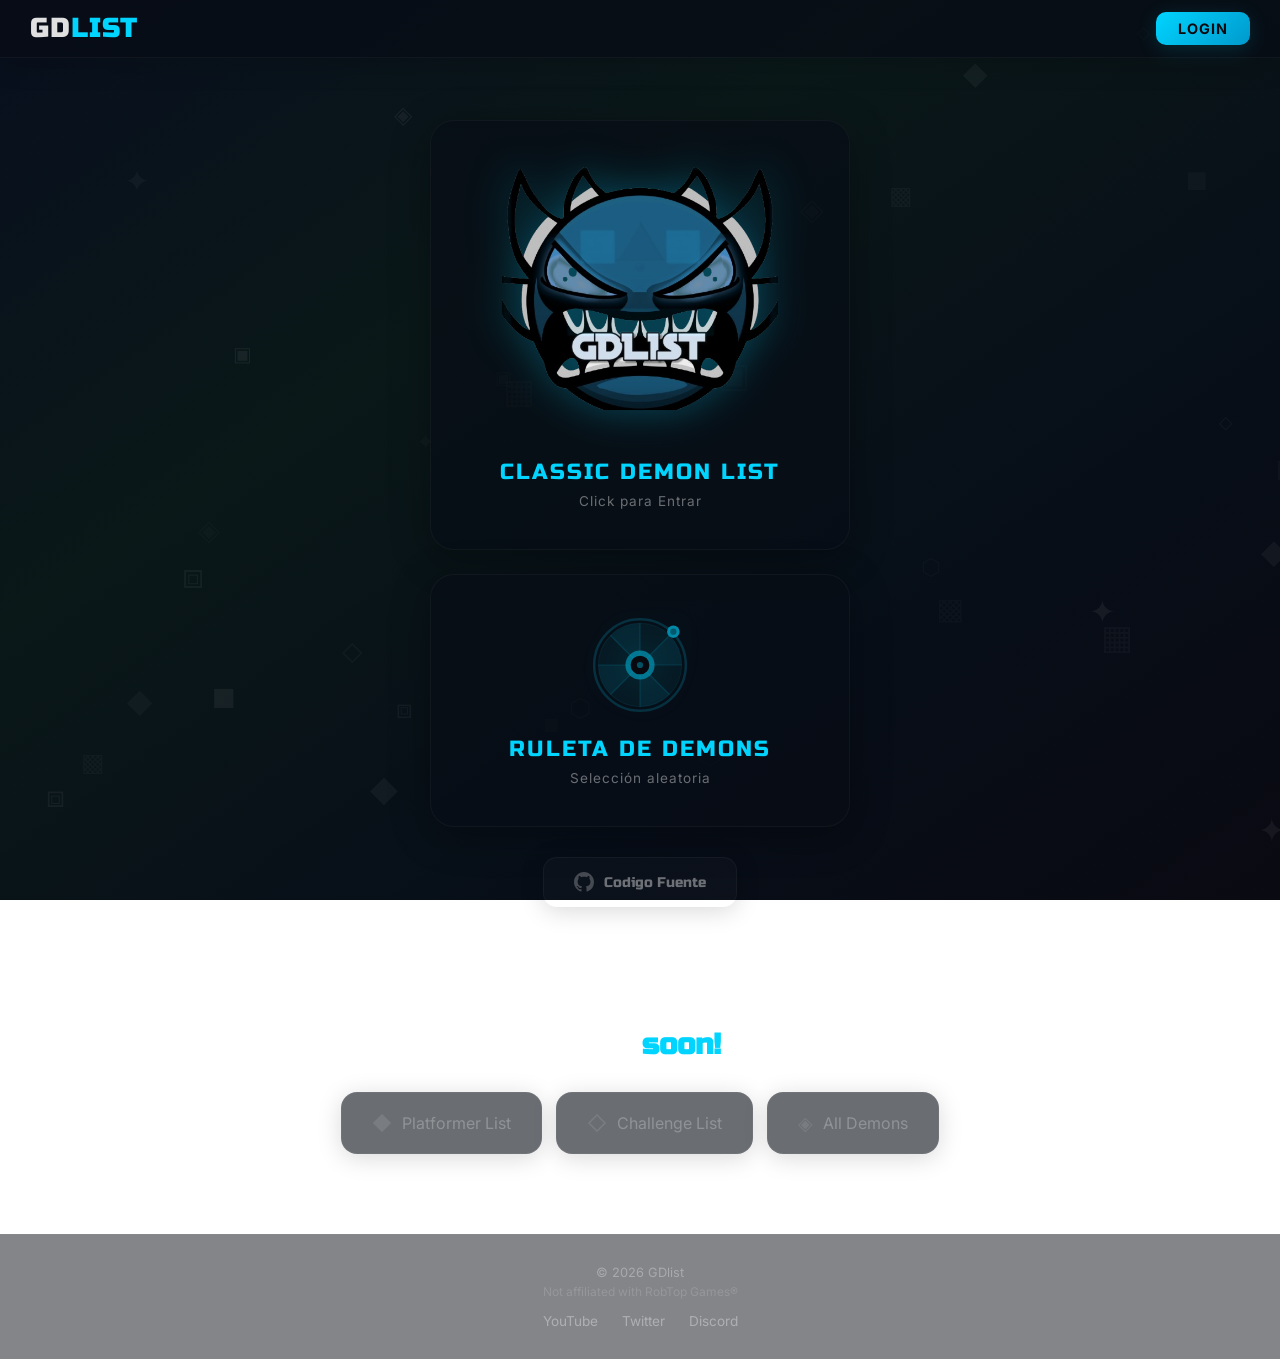
<file: index.html>
<!DOCTYPE html>
<html lang="es">
<head>
    <meta charset="UTF-8">
    <meta name="viewport" content="width=device-width, initial-scale=1.0">
    <title>GDlist</title>
    <link rel="stylesheet" href="css/landing-style.css">
    <link href="https://fonts.googleapis.com/css2?family=Russo+One&family=Inter:wght@400;500;600;700&display=swap" rel="stylesheet">
    <link rel="shortcut icon" href="assets/icon_login.png" type="image/x-icon">
</head>
<body>

    <nav class="navbar">
        <a href="index.html" class="nav-logo">GD<span>LIST</span></a>
        <a href="login.html" class="btn-login">Login</a>
    </nav>

    <main>
        <section class="hero">
            <div class="hero-row">
                <div class="hero-card" id="heroCard">
                    <div class="shimmer-overlay"></div>
                    <img src="assets/logo_GDLIST.png" alt="GDlist Logo">
                    <h2>Classic Demon List</h2>
                    <p>Click para Entrar</p>
                </div>
                <a href="ruleta.html" class="hero-card hero-card-link" id="rouletteCard">
                    <div class="shimmer-overlay"></div>
                    <svg class="rl-icon" viewBox="0 0 48 48" fill="none">
                        <circle cx="24" cy="24" r="22" stroke="currentColor" stroke-width="1.2" opacity="0.25"/>
                        <circle cx="24" cy="24" r="20" stroke="currentColor" stroke-width="0.5" opacity="0.1"/>
                        <path class="rl-seg" d="M24 4 A20 20 0 0 1 38.14 9.86 L24 24 Z" fill="currentColor" opacity="0.08" style="--i:0;--a:0.08"/>
                        <path class="rl-seg" d="M38.14 9.86 A20 20 0 0 1 44 24 L24 24 Z" fill="currentColor" opacity="0.17" style="--i:1;--a:0.17"/>
                        <path class="rl-seg" d="M44 24 A20 20 0 0 1 38.14 38.14 L24 24 Z" fill="currentColor" opacity="0.08" style="--i:2;--a:0.08"/>
                        <path class="rl-seg" d="M38.14 38.14 A20 20 0 0 1 24 44 L24 24 Z" fill="currentColor" opacity="0.17" style="--i:3;--a:0.17"/>
                        <path class="rl-seg" d="M24 44 A20 20 0 0 1 9.86 38.14 L24 24 Z" fill="currentColor" opacity="0.08" style="--i:4;--a:0.08"/>
                        <path class="rl-seg" d="M9.86 38.14 A20 20 0 0 1 4 24 L24 24 Z" fill="currentColor" opacity="0.17" style="--i:5;--a:0.17"/>
                        <path class="rl-seg" d="M4 24 A20 20 0 0 1 9.86 9.86 L24 24 Z" fill="currentColor" opacity="0.08" style="--i:6;--a:0.08"/>
                        <path class="rl-seg" d="M9.86 9.86 A20 20 0 0 1 24 4 L24 24 Z" fill="currentColor" opacity="0.17" style="--i:7;--a:0.17"/>
                        <line x1="24" y1="4" x2="24" y2="44" stroke="currentColor" stroke-width="0.6" opacity="0.2"/>
                        <line x1="4" y1="24" x2="44" y2="24" stroke="currentColor" stroke-width="0.6" opacity="0.2"/>
                        <line x1="9.86" y1="9.86" x2="38.14" y2="38.14" stroke="currentColor" stroke-width="0.6" opacity="0.2"/>
                        <line x1="38.14" y1="9.86" x2="9.86" y2="38.14" stroke="currentColor" stroke-width="0.6" opacity="0.2"/>
                        <circle cx="24" cy="24" r="7" fill="currentColor" opacity="0.7"/>
                        <circle cx="24" cy="24" r="4.5" fill="#0a0a0f"/>
                        <circle cx="24" cy="24" r="1.5" fill="currentColor" opacity="0.5"/>
                        <g class="rl-ball"><circle cx="40" cy="8" r="3" fill="currentColor" opacity="0.9"/><circle cx="40" cy="8" r="1.5" fill="#0a0a0f" opacity="0.4"/></g>
                    </svg>
                    <h2>Ruleta de Demons</h2>
                    <p>Selección aleatoria</p>
                </a>
            </div>
            <a href="https://github.com/juancho033/GDLIST" target="_blank" class="btn-github" id="githubBtn">
                <div class="shimmer-overlay"></div>
                <svg class="gh-icon" viewBox="0 0 24 24" fill="currentColor"><path d="M12 0C5.37 0 0 5.37 0 12c0 5.31 3.435 9.795 8.205 11.385.6.105.825-.255.825-.57 0-.285-.015-1.23-.015-2.235-3.015.555-3.795-.735-4.035-1.41-.135-.345-.72-1.41-1.23-1.695-.42-.225-1.02-.78-.015-.795.945-.015 1.62.87 1.845 1.23 1.08 1.815 2.805 1.305 3.495.99.105-.78.42-1.305.765-1.605-2.67-.3-5.46-1.335-5.46-5.925 0-1.305.465-2.385 1.23-3.225-.12-.3-.54-1.53.12-3.18 0 0 1.005-.315 3.3 1.23.96-.27 1.98-.405 3-.405s2.04.135 3 .405c2.295-1.56 3.3-1.23 3.3-1.23.66 1.65.24 2.88.12 3.18.765.84 1.23 1.905 1.23 3.225 0 4.605-2.805 5.625-5.475 5.925.435.375.81 1.095.81 2.22 0 1.605-.015 2.895-.015 3.3 0 .315.225.69.825.57A12.02 12.02 0 0 0 24 12c0-6.63-5.37-12-12-12z"/></svg>
                <span>Codigo Fuente</span>
            </a>
        </section>

        <section class="more-section">
            <h2>More <strong>soon!</strong></h2>
            <div class="more-grid">
                <div class="more-card">
                    <span class="icon">◆</span> Platformer List
                </div>
                <div class="more-card">
                    <span class="icon">◇</span> Challenge List
                </div>
                <div class="more-card">
                    <span class="icon">◈</span> All Demons
                </div>
            </div>
        </section>
    </main>

    <footer>
        <p>&copy; 2026 GDlist</p>
        <p style="font-size:0.75rem; color:rgba(255,255,255,0.15);">Not affiliated with RobTop Games&reg;</p>
        <div class="socials">
            <a href="https://www.youtube.com/@JUANCHODEV22" target="_blank"">YouTube</a>
            <a href="#">Twitter</a>
            <a href="#">Discord</a>
        </div>
    </footer>

    <div id="bgIcons"></div>
    <script src="js/landing.js"></script>
</body>
</html>
</file>
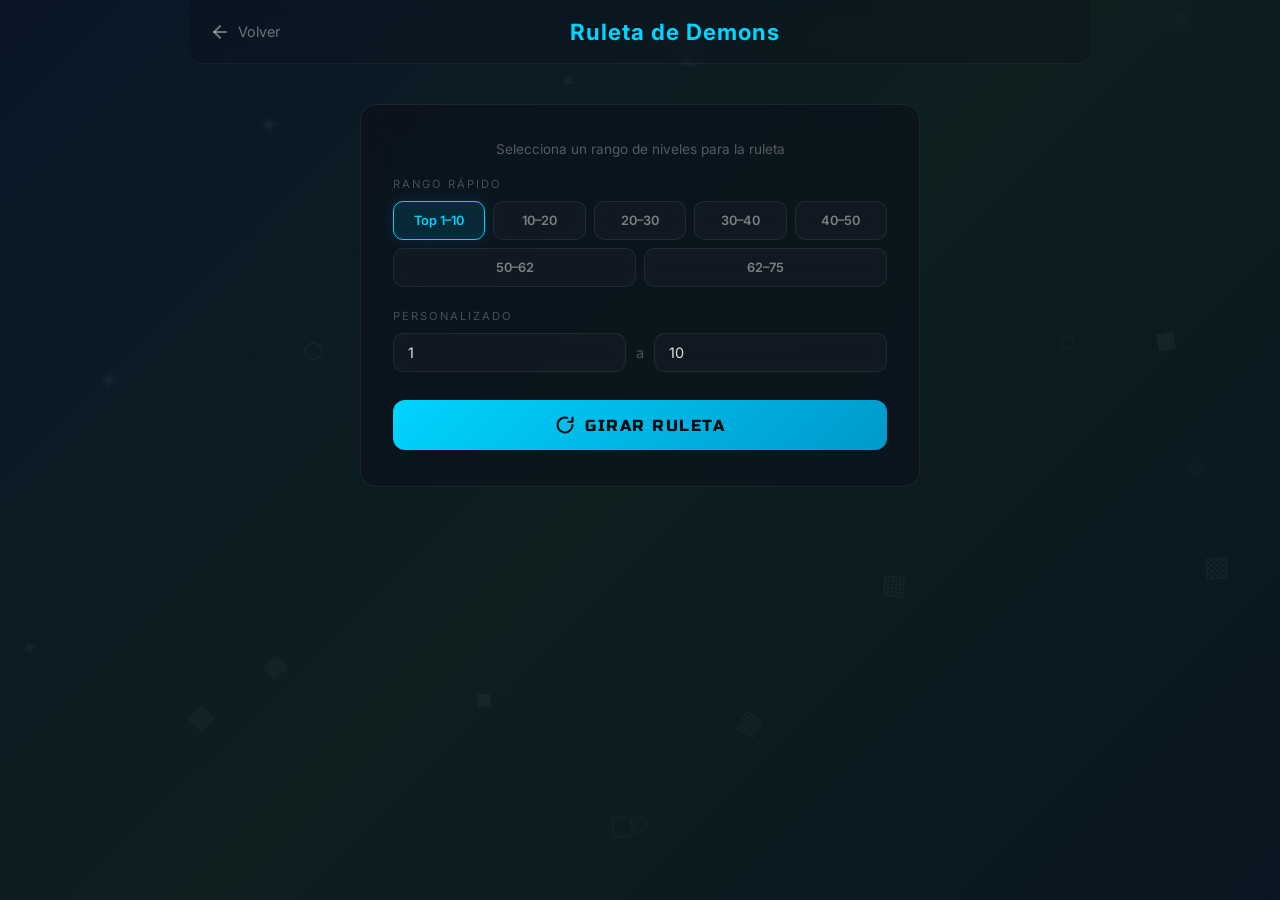
<file: ruleta.html>
<!DOCTYPE html>
<html lang="es">
<head>
    <meta charset="UTF-8">
    <meta name="viewport" content="width=device-width, initial-scale=1.0">
    <title>GDlist - Ruleta de Demons</title>
    <link rel="stylesheet" href="css/ruleta-style.css">
    <link href="https://fonts.googleapis.com/css2?family=Russo+One&family=Inter:wght@400;500;600;700&display=swap" rel="stylesheet">
    <link rel="shortcut icon" href="assets/icon_login.png" type="image/x-icon">
</head>
<body>
    <div class="page">
        <header class="rl-header">
            <a href="index.html" class="rl-back">
                <svg viewBox="0 0 24 24" fill="none" stroke="currentColor" stroke-width="2.5" stroke-linecap="round" stroke-linejoin="round"><path d="M19 12H5"/><path d="M12 19l-7-7 7-7"/></svg>
                Volver
            </a>
            <h1 class="rl-title">Ruleta de Demons</h1>
            <div></div>
        </header>

        <section class="config-panel" id="configPanel">
            <p class="config-sub">Selecciona un rango de niveles para la ruleta</p>
            <div class="config-group">
                <label>Rango rápido</label>
                <div class="quick-range" id="quickRange">
                    <button class="range-btn active" data-min="1" data-max="10">Top 1–10</button>
                    <button class="range-btn" data-min="10" data-max="20">10–20</button>
                    <button class="range-btn" data-min="20" data-max="30">20–30</button>
                    <button class="range-btn" data-min="30" data-max="40">30–40</button>
                    <button class="range-btn" data-min="40" data-max="50">40–50</button>
                    <button class="range-btn" data-min="50" data-max="62">50–62</button>
                    <button class="range-btn" data-min="62" data-max="75">62–75</button>
                </div>
            </div>
            <div class="config-group">
                <label>Personalizado</label>
                <div class="custom-range" id="customRangeWrap">
                    <input type="number" id="customMin" min="1" max="150" value="1">
                    <span>a</span>
                    <input type="number" id="customMax" min="1" max="150" value="10">
                </div>
            </div>
            <button class="btn-spin" id="btnSpin">
                <svg viewBox="0 0 24 24" fill="none" stroke="currentColor" stroke-width="2.5" stroke-linecap="round" stroke-linejoin="round"><path d="M21 12a9 9 0 1 1-6.219-8.56"/><path d="M21 3v5h-5"/></svg>
                Girar Ruleta
            </button>
        </section>

        <section class="slot-section" id="slotSection" style="display:none">
            <div class="slot-viewport" id="slotViewport">
                <div class="slot-indicator">
                    <div class="slot-indicator-arrow"></div>
                    <div class="slot-indicator-bar"></div>
                </div>
                <div class="slot-track" id="slotTrack"></div>
            </div>
            <div class="slot-info" id="slotInfo">
                <span id="rangeLabel">Top 1–10</span>
            </div>
        </section>

        <div class="result-overlay" id="resultOverlay" style="display:none">
            <div class="result-card" id="resultCard">
                <div class="result-glow"></div>
                <div class="result-badge" id="resultBadge">
                    <span class="result-position" id="resultPosition">#1</span>
                </div>
                <div class="result-video" id="resultVideo">
                    <div class="result-showcase-frame" id="showcaseFrame" style="display:none">
                        <iframe id="showcaseIframe" width="320" height="180" frameborder="0" allow="autoplay; encrypted-media" allowfullscreen></iframe>
                    </div>
                    <div class="result-no-video" id="resultNoVideo" style="display:none">
                        <svg viewBox="0 0 24 24" width="24" height="24" fill="none" stroke="currentColor" stroke-width="1.5" stroke-linecap="round" stroke-linejoin="round"><polygon points="23 7 16 12 23 17 23 7"/><rect x="1" y="5" width="15" height="14" rx="2" ry="2"/></svg>
                        <span>No hay video disponible</span>
                    </div>
                </div>
                <h2 id="resultName">—</h2>
                <p class="result-creator" id="resultCreator">by —</p>
                <div class="result-details">
                    <div class="detail-item">
                        <span class="detail-label">Requisito</span>
                        <span class="detail-value" id="resultRequirement">—</span>
                    </div>
                    <div class="detail-item">
                        <span class="detail-label">ID del Nivel</span>
                        <span class="detail-value detail-id" id="resultLevelId" onclick="copyRouletteID(this)">—</span>
                    </div>
                </div>
                <div class="result-actions">
                    <a class="btn-spin btn-info" id="btnViewInfo" href="#" target="_blank">
                        <svg viewBox="0 0 24 24" fill="none" stroke="currentColor" stroke-width="2.5" stroke-linecap="round" stroke-linejoin="round"><circle cx="12" cy="12" r="10"/><path d="M12 16v-4"/><path d="M12 8h.01"/></svg>
                        Ver Info
                    </a>
                    <button class="btn-spin" id="btnSpinAgain">
                        <svg viewBox="0 0 24 24" fill="none" stroke="currentColor" stroke-width="2.5" stroke-linecap="round" stroke-linejoin="round"><path d="M21 12a9 9 0 1 1-6.219-8.56"/><path d="M21 3v5h-5"/></svg>
                        Girar de nuevo
                    </button>
                    <button class="btn-spin btn-secondary" id="btnChangeRange">
                        Cambiar rango
                    </button>
                </div>
            </div>
        </div>
    </div>

    <div id="toast" class="toast"></div>
    <div id="bgIcons"></div>
    <script src="js/DBLEVEL.js"></script>
    <script src="js/ruleta.js"></script>
</body>
</html>
</file>
<file: css/landing-style.css>
* {
    margin: 0;
    padding: 0;
    box-sizing: border-box;
}

body {
    font-family: 'Inter', sans-serif;
    background:
        linear-gradient(145deg, #080f1e 0%, #0a1818 35%, #070e18 70%, #0a0a12 100%);
    background-attachment: fixed;
    color: #e0e0e0;
    min-height: 100vh;
    overflow-x: hidden;
}

.navbar {
    position: fixed;
    top: 0;
    left: 0;
    width: 100%;
    z-index: 100;
    display: flex;
    align-items: center;
    justify-content: space-between;
    padding: 12px 30px;
    background: rgba(8, 12, 20, 0.7);
    border-bottom: 1px solid rgba(255, 255, 255, 0.04);
    box-shadow: 0 4px 30px rgba(0, 0, 0, 0.2);
}

.nav-logo {
    font-size: 1.6rem;
    font-weight: 900;
    letter-spacing: 2px;
    text-decoration: none;
    color: #e0e0e0;
    font-family: 'Russo One'
}

.nav-logo span {
    color: #00d4ff;
}

.btn-login {
    padding: 8px 22px;
    border-radius: 10px;
    background: linear-gradient(135deg, #00d4ff, #0099cc);
    color: #0a0a0f;
    text-decoration: none;
    font-weight: 700;
    font-size: 0.9rem;
    transition: all 0.3s;
    text-transform: uppercase;
    letter-spacing: 1px;
    box-shadow: 0 4px 20px rgba(0, 212, 255, 0.15);
}

.btn-login:hover {
    transform: translateY(-2px);
    box-shadow: 0 8px 30px rgba(0, 212, 255, 0.3);
}

.hero {
    display: flex;
    flex-direction: column;
    align-items: center;
    justify-content: center;
    min-height: 100vh;
    padding: 120px 20px 80px;
    position: relative;
}

.hero-row {
    display: flex;
    gap: 24px;
    justify-content: center;
    align-items: stretch;
    flex-wrap: wrap;
}

.hero-card {
    width: 100%;
    max-width: 420px;
    padding: 40px 36px;
    border-radius: 24px;
    background: rgba(8, 14, 22, 0.7);
    border: 1px solid rgba(255, 255, 255, 0.04);
    box-shadow: 0 8px 40px rgba(0, 0, 0, 0.3);
    text-align: center;
    cursor: pointer;
    transition: transform 0.4s cubic-bezier(0.25, 0.46, 0.45, 0.94), border-color 0.3s, background 0.3s, box-shadow 0.3s;
    animation: heroFadeIn 1s ease forwards;
    overflow: hidden;
}

.hero-card:hover {
    transform: translateY(-10px) scale(1.015);
    border-color: rgba(0, 212, 255, 0.1);
    background: rgba(10, 18, 28, 0.8);
    box-shadow: 0 16px 60px rgba(0, 0, 0, 0.35), 0 0 40px rgba(0, 212, 255, 0.03);
}

.hero-card-link {
    display: flex;
    flex-direction: column;
    align-items: center;
    justify-content: center;
    text-decoration: none;
    cursor: pointer;
}

.hero-card-link .rl-icon {
    width: 100px;
    height: 100px;
    color: #00d4ff;
    opacity: 0.7;
    filter: drop-shadow(0 0 15px rgba(0,212,255,0.2));
    animation: rlFloat 3.5s cubic-bezier(0.45, 0.05, 0.55, 0.95) infinite,
               rlGlow 3s ease-in-out infinite;
    transition: opacity 0.4s;
}

.hero-card-link:hover .rl-icon {
    opacity: 1;
    animation: rlFloat 2s cubic-bezier(0.45, 0.05, 0.55, 0.95) infinite,
               rlGlowHover 1.2s ease-in-out infinite;
    filter: drop-shadow(0 0 50px rgba(0,212,255,0.55));
}

.hero-card-link .rl-seg {
    transition: opacity 0.3s;
}

.hero-card-link:hover .rl-seg {
    animation: segPulse 1.2s ease-in-out infinite;
    animation-delay: calc(var(--i) * 0.1s);
}

.rl-ball {
    animation: rlOrbit 4.5s cubic-bezier(0.65, 0, 0.35, 1) infinite;
    transform-origin: 24px 24px;
}

.hero-card-link:hover .rl-ball {
    animation-duration: 1.2s;
    animation-timing-function: cubic-bezier(0.4, 0, 0.6, 1);
}

@keyframes rlFloat {
    0%, 100% {
        transform: translateY(0) rotate(0deg);
    }
    33% {
        transform: translateY(-5px) rotate(-1.5deg);
    }
    66% {
        transform: translateY(-3px) rotate(1.5deg);
    }
}

@keyframes rlGlow {
    0%, 100% { filter: drop-shadow(0 0 10px rgba(0,212,255,0.12)); }
    50% { filter: drop-shadow(0 0 28px rgba(0,212,255,0.3)); }
}

@keyframes rlGlowHover {
    0%, 100% { filter: drop-shadow(0 0 35px rgba(0,212,255,0.5)); }
    50% { filter: drop-shadow(0 0 65px rgba(0,212,255,0.85)); }
}

@keyframes segPulse {
    0%, 100% { opacity: var(--a); }
    50% { opacity: calc(var(--a) + 0.25); }
}

@keyframes rlOrbit {
    0% { transform: rotate(0deg) scale(1, 1); }
    25% { transform: rotate(90deg) scale(1, 0.85); }
    50% { transform: rotate(180deg) scale(1, 1); }
    75% { transform: rotate(270deg) scale(1, 0.85); }
    100% { transform: rotate(360deg) scale(1, 1); }
}

.hero-card-link p {
    margin-top: 8px;
}

.hero-card:hover {
    transform: translateY(-8px) scale(1.02);
    box-shadow: 0 0 60px rgba(0, 212, 255, 0.15);
}

.hero-card .shimmer-overlay {
    position: absolute;
    top: 0;
    left: -100%;
    width: 60%;
    height: 100%;
    background: linear-gradient(90deg, transparent, rgba(0, 212, 255, 0.08), transparent);
    transform: skewX(-20deg);
    animation: cardShimmer 3s infinite;
    pointer-events: none;
}

@keyframes cardShimmer {
    0% { left: -100%; }
    100% { left: 200%; }
}

.hero-card img {
    width: 80%;
    max-width: 350px;
    height: auto;
    display: block;
    margin: 0 auto;
    filter: drop-shadow(0 0 20px rgba(0, 212, 255, 0.3));
    transition: filter 0.4s;
}

.hero-card:hover img {
    filter: drop-shadow(0 0 40px rgba(0, 212, 255, 0.5));
}

.hero-card h2 {
    margin-top: 20px;
    font-size: 1.4rem;
    font-weight: 400;
    color: #00d4ff;
    letter-spacing: 2px;
    font-family: 'Russo One', sans-serif;
    text-transform: uppercase;
}

.hero-card p {
    margin-top: 8px;
    font-size: 0.85rem;
    color: rgba(255, 255, 255, 0.4);
    letter-spacing: 1px;
}

@keyframes heroFadeIn {
    0% {
        opacity: 0;
        transform: translateY(40px) scale(0.95);
    }
    100% {
        opacity: 1;
        transform: translateY(0) scale(1);
    }
}

.btn-github {
    position: relative;
    display: inline-flex;
    align-items: center;
    gap: 10px;
    margin-top: 30px;
    padding: 14px 30px;
    border-radius: 14px;
    background: rgba(255, 255, 255, 0.02);
    border: 1px solid rgba(255, 255, 255, 0.04);
    box-shadow: 0 4px 24px rgba(0, 0, 0, 0.15);
    color: rgba(255, 255, 255, 0.4);
    text-decoration: none;
    font-size: 0.9rem;
    font-weight: 400;
    overflow: hidden;
    font-family: 'Russo One', sans-serif;
    transition: transform 0.3s, border-color 0.3s, background 0.3s, box-shadow 0.3s;
    animation: heroFadeIn 1s ease 0.15s both;
}

.btn-github:hover {
    color: #e0e0e0;
    border-color: rgba(0, 212, 255, 0.12);
    background: rgba(0, 212, 255, 0.03);
    transform: translateY(-4px);
    box-shadow: 0 8px 32px rgba(0, 0, 0, 0.25);
}

.btn-github .shimmer-overlay {
    position: absolute;
    top: 0;
    left: -100%;
    width: 60%;
    height: 100%;
    background: linear-gradient(90deg, transparent, rgba(0, 212, 255, 0.08), transparent);
    transform: skewX(-20deg);
    animation: cardShimmer 3s infinite;
    pointer-events: none;
}

.btn-github .gh-icon {
    width: 20px;
    height: 20px;
    opacity: 0.6;
    transition: opacity 0.3s;
}

.btn-github:hover .gh-icon {
    opacity: 1;
}

.more-section {
    width: 100%;
    max-width: 800px;
    margin: 0 auto;
    padding: 40px 20px 80px;
    animation: heroFadeIn 1s ease 0.3s both;
}

.more-section h2 {
    text-align: center;
    font-size: 1.8rem;
    font-weight: 400;
    margin-bottom: 30px;
    color: rgba(255, 255, 255, 0.4);
    font-family: 'Russo One', sans-serif;
}

.more-section h2 strong {
    color: #00d4ff;
    font-weight: 700;
}

.more-grid {
    display: flex;
    flex-wrap: wrap;
    gap: 14px;
    justify-content: center;
}

.more-card {
    padding: 18px 30px;
    border-radius: 16px;
    background: rgba(8, 14, 22, 0.6);
    border: 1px solid rgba(255, 255, 255, 0.04);
    box-shadow: 0 4px 24px rgba(0, 0, 0, 0.15);
    color: rgba(255, 255, 255, 0.25);
    font-size: 1rem;
    font-weight: 400;
    cursor: default;
    transition: transform 0.3s, border-color 0.3s, background 0.3s, box-shadow 0.3s;
    animation: heroFadeIn 0.8s ease both;
    display: flex;
    align-items: center;
    gap: 10px;
}

.more-card .icon {
    font-size: 1.2rem;
    opacity: 0.4;
}

.more-card.active {
    color: #e0e0e0;
    border-color: rgba(0, 212, 255, 0.12);
    cursor: pointer;
}

.more-card.active:hover {
    background: rgba(0, 212, 255, 0.04);
    border-color: rgba(0, 212, 255, 0.2);
    transform: translateY(-4px);
    box-shadow: 0 8px 30px rgba(0, 0, 0, 0.2);
}

.more-card:nth-child(1) { animation-delay: 0.4s; }
.more-card:nth-child(2) { animation-delay: 0.5s; }
.more-card:nth-child(3) { animation-delay: 0.6s; }
.more-card:nth-child(4) { animation-delay: 0.7s; }
.more-card:nth-child(5) { animation-delay: 0.8s; }
.more-card:nth-child(6) { animation-delay: 0.9s; }

footer {
    text-align: center;
    padding: 30px 20px;
    border-top: 1px solid rgba(255, 255, 255, 0.03);
    background: rgba(8, 12, 20, 0.5);
    animation: heroFadeIn 1s ease 0.6s both;
}

footer p {
    font-size: 0.8rem;
    color: rgba(255, 255, 255, 0.3);
    margin-bottom: 4px;
}

footer .socials {
    display: flex;
    justify-content: center;
    gap: 24px;
    margin-top: 14px;
}

footer .socials a {
    color: rgba(255, 255, 255, 0.35);
    text-decoration: none;
    font-size: 0.85rem;
    transition: color 0.3s;
}

footer .socials a:hover {
    color: #00d4ff;
}

#bgIcons {
    position: fixed;
    inset: 0;
    z-index: -1;
    overflow: hidden;
    pointer-events: none;
}

.bg-icon {
    position: absolute;
    opacity: 0.04;
    font-size: 2rem;
    color: #fff;
    user-select: none;
    pointer-events: none;
}


@media (max-width: 768px) {
    .navbar { padding: 10px 16px; }
    .nav-logo { font-size: 1.3rem; }
    .btn-login { padding: 6px 16px; font-size: 0.8rem; }
    .hero { padding: 100px 14px 60px; min-height: auto; }
    .hero-row { gap: 16px; }
    .hero-card { padding: 28px 20px; max-width: 380px; }
    .hero-card h2 { font-size: 1.2rem; letter-spacing: 1px; }
    .hero-card-link .rl-icon { width: 80px; height: 80px; }
    .btn-github { margin-top: 24px; padding: 12px 24px; font-size: 0.82rem; }
    .more-section { padding: 30px 14px 60px; }
    .more-section h2 { font-size: 1.4rem; }
    .more-card { padding: 12px 22px; font-size: 0.85rem; }
    footer { padding: 20px 14px; }
}

@media (max-width: 480px) {
    .navbar { padding: 8px 12px; }
    .nav-logo { font-size: 1.1rem; letter-spacing: 1px; }
    .hero { padding: 80px 10px 40px; }
    .hero-card { padding: 24px 14px; max-width: 100%; }
    .hero-card img { width: 85%; }
    .hero-card h2 { font-size: 1rem; }
    .hero-card p { font-size: 0.75rem; }
    .hero-card-link .rl-icon { width: 60px; height: 60px; }
    .btn-github { margin-top: 18px; padding: 10px 18px; font-size: 0.78rem; gap: 8px; }
    .btn-github .gh-icon { width: 16px; height: 16px; }
    .more-section h2 { font-size: 1.2rem; }
    .more-grid { gap: 10px; }
    .more-card { padding: 10px 16px; font-size: 0.78rem; }
    footer p { font-size: 0.7rem; }
    footer .socials { gap: 16px; flex-wrap: wrap; }
}
</file>
<file: css/ruleta-style.css>
* { margin:0; padding:0; box-sizing:border-box; }

body {
    font-family: 'Inter', sans-serif;
    background: linear-gradient(135deg, #0a1628 0%, #0d1f1f 50%, #091520 100%);
    background-attachment: fixed;
    color: #e0e0e0;
    min-height: 100vh;
    overflow-x: hidden;
}

.page {
    max-width: 900px;
    margin: 0 auto;
    padding: 0 20px 60px;
}

.rl-header {
    display: flex;
    align-items: center;
    justify-content: space-between;
    padding: 18px 20px;
    border-bottom: 1px solid rgba(255,255,255,0.05);
    background: rgba(10, 18, 28, 0.3);
    backdrop-filter: blur(8px);
    -webkit-backdrop-filter: blur(8px);
    margin: 0 -20px;
    border-radius: 0 0 12px 12px;
    animation: fadeSlideDown 0.6s ease both;
}

.rl-back {
    display: flex;
    align-items: center;
    gap: 8px;
    color: rgba(255,255,255,0.4);
    text-decoration: none;
    font-size: 0.9rem;
    transition: color 0.3s;
}
.rl-back svg { width:20px; height:20px; }
.rl-back:hover { color:#00d4ff; }

.rl-title {
    font-size: 1.4rem;
    font-weight: 700;
    color: #00d4ff;
    letter-spacing: 1px;
}

.config-sub {
    text-align: center;
    color: rgba(255,255,255,0.3);
    font-size: 0.85rem;
    margin-bottom: 20px;
}

.config-panel {
    max-width: 560px;
    margin: 40px auto 0;
    padding: 36px 32px;
    border-radius: 16px;
    background: rgba(10, 18, 28, 0.7);
    backdrop-filter: blur(14px);
    -webkit-backdrop-filter: blur(14px);
    border: 1px solid rgba(255,255,255,0.07);
    transition: opacity 0.35s ease, transform 0.35s ease;
}

.config-group {
    margin-bottom: 22px;
}

.config-group label {
    display: block;
    font-size: 0.7rem;
    text-transform: uppercase;
    letter-spacing: 2px;
    color: rgba(255,255,255,0.25);
    margin-bottom: 10px;
}

.quick-range {
    display: flex;
    flex-wrap: wrap;
    gap: 8px;
}

.range-btn {
    flex: 1;
    min-width: 82px;
    padding: 11px 10px;
    border-radius: 10px;
    border: 1px solid rgba(255,255,255,0.07);
    background: rgba(255, 255, 255, 0.03);
    backdrop-filter: blur(6px);
    -webkit-backdrop-filter: blur(6px);
    color: rgba(255,255,255,0.45);
    font-family: inherit;
    font-size: 0.8rem;
    font-weight: 600;
    cursor: pointer;
    transition: all 0.25s;
    text-align: center;
}
.range-btn:hover {
    background: rgba(0,212,255,0.07);
    border-color: rgba(0,212,255,0.2);
    color: #e0e0e0;
}
.range-btn.active {
    background: rgba(0,212,255,0.12);
    border-color: #00d4ff;
    color: #00d4ff;
    box-shadow: 0 0 20px rgba(0,212,255,0.12);
}

.custom-range {
    display: flex;
    align-items: center;
    gap: 10px;
}
.custom-range span {
    color: rgba(255,255,255,0.25);
    font-size: 0.9rem;
}
.custom-range input {
    flex: 1;
    padding: 10px 14px;
    border-radius: 10px;
    border: 1px solid rgba(255,255,255,0.07);
    background: rgba(255, 255, 255, 0.03);
    backdrop-filter: blur(6px);
    -webkit-backdrop-filter: blur(6px);
    color: #e0e0e0;
    font-family: inherit;
    font-size: 0.9rem;
    outline: none;
    transition: border-color 0.3s, box-shadow 0.3s;
}
.custom-range input:focus {
    border-color: #00d4ff;
    box-shadow: 0 0 18px rgba(0,212,255,0.1);
}
.custom-range.dimmed input {
    opacity: 0.25;
}

.btn-spin {
    display: inline-flex;
    align-items: center;
    justify-content: center;
    gap: 10px;
    width: 100%;
    padding: 15px 24px;
    margin-top: 6px;
    border: none;
    border-radius: 12px;
    background: linear-gradient(135deg, #00d4ff, #0099cc);
    color: #0a0a0f;
    font-family: 'Russo One', sans-serif;
    font-size: 1rem;
    font-weight: 400;
    text-transform: uppercase;
    letter-spacing: 1.5px;
    cursor: pointer;
    transition: transform 0.25s, box-shadow 0.25s;
}
.btn-spin svg { width:20px; height:20px; }
.btn-spin:hover {
    transform: translateY(-2px);
    box-shadow: 0 0 35px rgba(0,212,255,0.35);
}
.btn-spin:active { transform: translateY(0); }
.btn-spin:disabled {
    opacity: 0.5;
    cursor: not-allowed;
    transform: none !important;
    box-shadow: none !important;
}
.btn-spin.btn-secondary {
    background: rgba(255,255,255,0.03);
    backdrop-filter: blur(6px);
    -webkit-backdrop-filter: blur(6px);
    border: 1px solid rgba(255,255,255,0.07);
    color: rgba(255,255,255,0.5);
}
.btn-spin.btn-secondary:hover {
    background: rgba(0,212,255,0.06);
    border-color: rgba(0,212,255,0.3);
    color: #e0e0e0;
    box-shadow: 0 0 25px rgba(0,212,255,0.12);
}
.btn-spin.btn-info {
    background: rgba(0,212,255,0.06);
    backdrop-filter: blur(6px);
    -webkit-backdrop-filter: blur(6px);
    border: 1px solid rgba(0,212,255,0.15);
    color: #00d4ff;
    text-decoration: none;
}
.btn-spin.btn-info:hover {
    background: rgba(0,212,255,0.15);
    box-shadow: 0 0 30px rgba(0,212,255,0.2);
    transform: translateY(-2px);
}

.btn-shimmer {
    position: relative;
    overflow: hidden;
}
.btn-shimmer::after {
    content: '';
    position: absolute;
    top: 0;
    left: -100%;
    width: 60%;
    height: 100%;
    background: linear-gradient(90deg, transparent, rgba(255,255,255,0.15), transparent);
    transform: skewX(-20deg);
    animation: btnShimmerAnim 1s ease forwards;
    pointer-events: none;
}
@keyframes btnShimmerAnim {
    0% { left: -100%; }
    100% { left: 200%; }
}

.slot-section {
    display: flex;
    flex-direction: column;
    align-items: center;
    margin-top: 20px;
}

.slot-viewport {
    position: relative;
    width: 100%;
    max-width: 640px;
    height: 450px;
    overflow: hidden;
    border-radius: 16px;
    background: rgba(255,255,255,0.02);
    border: 1px solid rgba(255,255,255,0.06);
    padding-left: 30px;
    opacity: 0;
    transform: scale(0.85);
    transition: opacity 0.4s ease, transform 0.4s cubic-bezier(0.34, 1.56, 0.64, 1);
}

.slot-viewport.slot-enter {
    opacity: 1;
    transform: scale(1);
}

.slot-viewport::before,
.slot-viewport::after {
    content: '';
    position: absolute;
    left: 0;
    right: 0;
    height: 60px;
    z-index: 2;
    pointer-events: none;
}
.slot-viewport::before {
    top: 0;
    background: linear-gradient(to bottom, #080e14, transparent);
}
.slot-viewport::after {
    bottom: 0;
    background: linear-gradient(to top, #080e14, transparent);
}

.slot-indicator {
    position: absolute;
    left: 0;
    top: 50%;
    transform: translateY(-50%);
    z-index: 3;
    display: flex;
    align-items: center;
    gap: 4px;
    pointer-events: none;
}

.slot-indicator-arrow {
    width: 0;
    height: 0;
    border-top: 16px solid transparent;
    border-bottom: 16px solid transparent;
    border-right: 22px solid #00d4ff;
    filter: drop-shadow(0 0 12px rgba(0,212,255,0.6));
    animation: indicatorPulse 1.5s ease-in-out infinite;
}

.slot-indicator-bar {
    width: 4px;
    height: 150px;
    background: #00d4ff;
    border-radius: 2px;
    box-shadow: 0 0 16px rgba(0,212,255,0.4);
    opacity: 0.6;
}

@keyframes indicatorPulse {
    0%, 100% { filter: drop-shadow(0 0 12px rgba(0,212,255,0.6)); }
    50% { filter: drop-shadow(0 0 24px rgba(0,212,255,1)); }
}

.slot-track {
    display: flex;
    flex-direction: column;
    will-change: transform;
}

.slot-card {
    position: relative;
    display: flex;
    align-items: center;
    gap: 20px;
    height: 150px;
    padding: 18px 26px;
    border-bottom: 1px solid rgba(255,255,255,0.04);
    background: rgba(10, 18, 28, 0.4);
    flex-shrink: 0;
    will-change: transform;
    transition: background 0.3s;
}

.slot-card-thumb {
    position: relative;
    width: 140px;
    height: 80px;
    border-radius: 8px;
    overflow: hidden;
    flex-shrink: 0;
    background: rgba(255,255,255,0.03);
}

.slot-card-thumb img {
    width: 100%;
    height: 100%;
    object-fit: cover;
    display: block;
}

.slot-card-thumb .thumb-fallback {
    width: 100%;
    height: 100%;
    display: flex;
    align-items: center;
    justify-content: center;
    color: rgba(255,255,255,0.12);
    font-size: 1.8rem;
}

.slot-card-info {
    flex: 1;
    min-width: 0;
}

.slot-card-info .card-pos {
    font-size: 0.8rem;
    font-weight: 700;
    color: #00d4ff;
    letter-spacing: 1.5px;
}

.slot-card-info .card-name {
    font-size: 1.15rem;
    font-weight: 700;
    color: #e0e0e0;
    white-space: nowrap;
    overflow: hidden;
    text-overflow: ellipsis;
    margin-top: 4px;
}

.slot-card-info .card-author {
    font-size: 0.85rem;
    color: rgba(255,255,255,0.35);
    margin-top: 4px;
}

.slot-card-highlight {
    background: rgba(0,212,255,0.1);
    border-left: 4px solid #00d4ff;
    box-shadow: inset 0 0 30px rgba(0,212,255,0.04);
    animation: winnerPulse 1.2s ease-in-out 0.3s 3;
}

@keyframes winnerPulse {
    0%, 100% { background: rgba(0,212,255,0.1); box-shadow: inset 0 0 30px rgba(0,212,255,0.04); }
    50% { background: rgba(0,212,255,0.16); box-shadow: inset 0 0 40px rgba(0,212,255,0.1), 0 0 30px rgba(0,212,255,0.05); }
}

.slot-shimmer {
    position: absolute;
    top: 0;
    left: -100%;
    width: 60%;
    height: 100%;
    background: linear-gradient(90deg, transparent, rgba(0,212,255,0.18), transparent);
    transform: skewX(-20deg);
    animation: slotShimmerAnim 1.2s ease forwards;
    pointer-events: none;
    z-index: 2;
}

@keyframes slotShimmerAnim {
    0% { left: -100%; }
    100% { left: 200%; }
}

.slot-info {
    margin-top: 18px;
    text-align: center;
}
.slot-info span {
    font-size: 0.85rem;
    color: rgba(255,255,255,0.3);
    letter-spacing: 1px;
}

.result-overlay {
    position: fixed;
    inset: 0;
    z-index: 100;
    display: none;
    align-items: center;
    justify-content: center;
    background: rgba(0,0,0,0.75);
    backdrop-filter: blur(12px);
    opacity: 0;
    transition: opacity 0.35s ease;
}

.result-overlay.result-exit {
    opacity: 0 !important;
}

.result-overlay[style*="flex"] {
    opacity: 1;
}

.result-card {
    position: relative;
    width: 90%;
    max-width: 380px;
    padding: 40px 28px 28px;
    border-radius: 20px;
    background: rgba(10, 18, 28, 0.85);
    backdrop-filter: blur(16px);
    -webkit-backdrop-filter: blur(16px);
    border: 1px solid rgba(0,212,255,0.12);
    text-align: center;
    transform: scale(0.7) translateY(60px);
    opacity: 0;
    transition: transform 0.6s cubic-bezier(0.34, 1.56, 0.64, 1), opacity 0.4s ease;
    overflow: hidden;
}

.result-overlay[style*="flex"] .result-card {
    transform: scale(1) translateY(0);
    opacity: 1;
}

.result-glow {
    position: absolute;
    top: -50%;
    left: -50%;
    width: 200%;
    height: 200%;
    background: radial-gradient(circle at center, rgba(0,212,255,0.06), transparent 60%);
    animation: resultGlow 2.5s ease-in-out infinite;
    pointer-events: none;
}

@keyframes resultGlow {
    0%, 100% { transform: scale(1); opacity:0.5; }
    50% { transform: scale(1.2); opacity:1; }
}

.result-badge {
    display: inline-flex;
    align-items: center;
    justify-content: center;
    width: 64px;
    height: 64px;
    border-radius: 50%;
    background: rgba(0,212,255,0.1);
    border: 2px solid rgba(0,212,255,0.2);
    margin-bottom: 14px;
    opacity: 0;
    transform: scale(0.5);
}

.result-overlay[style*="flex"] .result-badge {
    opacity: 1;
    transform: scale(1);
    transition: opacity 0.4s 0.15s, transform 0.5s cubic-bezier(0.34, 1.56, 0.64, 1) 0.15s;
}

.result-position {
    font-size: 1.5rem;
    font-weight: 400;
    color: #00d4ff;
    font-family: 'Russo One', sans-serif;
}

.result-video {
    margin: 0 auto 16px;
    width: 300px;
    height: 169px;
    border-radius: 10px;
    overflow: hidden;
    border: 1px solid rgba(255,255,255,0.06);
    opacity: 0;
    transform: translateY(10px);
}

.result-overlay[style*="flex"] .result-video {
    opacity: 1;
    transform: translateY(0);
    transition: opacity 0.4s 0.2s, transform 0.4s 0.2s;
}

.result-showcase-frame {
    width: 100%;
    height: 100%;
}

.result-showcase-frame iframe {
    width: 100%;
    height: 100%;
    display: block;
}

.result-no-video {
    width: 100%;
    height: 100%;
    display: flex;
    flex-direction: column;
    align-items: center;
    justify-content: center;
    gap: 6px;
    background: rgba(255,255,255,0.02);
    color: rgba(255,255,255,0.2);
    font-size: 0.78rem;
    letter-spacing: 0.5px;
}

.result-no-video svg { opacity: 0.4; }

.result-card h2 {
    font-size: 1.35rem;
    font-weight: 400;
    color: #e0e0e0;
    font-family: 'Russo One', sans-serif;
    margin-bottom: 4px;
    opacity: 0;
    transform: translateY(10px);
}

.result-overlay[style*="flex"] .result-card h2 {
    opacity: 1;
    transform: translateY(0);
    transition: opacity 0.4s 0.3s, transform 0.4s 0.3s;
}

.result-creator {
    font-size: 0.85rem;
    color: rgba(255,255,255,0.4);
    margin-bottom: 18px;
    opacity: 0;
}

.result-overlay[style*="flex"] .result-creator {
    opacity: 1;
    transition: opacity 0.4s 0.4s;
}

.result-details {
    display: flex;
    gap: 0;
    margin-bottom: 20px;
    border-radius: 10px;
    overflow: hidden;
    border: 1px solid rgba(255,255,255,0.06);
    opacity: 0;
    transform: translateY(10px);
}

.result-overlay[style*="flex"] .result-details {
    opacity: 1;
    transform: translateY(0);
    transition: opacity 0.4s 0.45s, transform 0.4s 0.45s;
}

.detail-item {
    flex: 1;
    display: flex;
    flex-direction: column;
    align-items: center;
    gap: 4px;
    padding: 12px 8px;
    background: rgba(255,255,255,0.02);
}

.detail-item:first-child {
    border-right: 1px solid rgba(255,255,255,0.04);
}

.detail-label {
    font-size: 0.6rem;
    text-transform: uppercase;
    letter-spacing: 1.5px;
    color: rgba(255,255,255,0.2);
}

.detail-value {
    font-size: 1rem;
    font-weight: 700;
    color: #00d4ff;
    font-family: 'Russo One', sans-serif;
}

.detail-id {
    cursor: pointer;
    transition: color 0.3s;
    position: relative;
}

.detail-id:hover { color: #66e5ff; }

.result-actions {
    display: flex;
    flex-direction: column;
    gap: 14px;
    opacity: 0;
    transform: translateY(10px);
}

.result-overlay[style*="flex"] .result-actions {
    opacity: 1;
    transform: translateY(0);
    transition: opacity 0.4s 0.5s, transform 0.4s 0.5s;
}

.result-actions .btn-spin { margin-top:0; }

.toast {
    position: fixed;
    bottom: 30px;
    left: 50%;
    transform: translateX(-50%) translateY(20px);
    padding: 14px 28px;
    border-radius: 12px;
    background: rgba(255,50,50,0.12);
    border: 1px solid rgba(255,50,50,0.2);
    color: #ff6b6b;
    font-size: 0.85rem;
    font-weight: 600;
    z-index: 200;
    opacity: 0;
    transition: opacity 0.3s, transform 0.3s;
    pointer-events: none;
    font-family: 'Inter', sans-serif;
    backdrop-filter: blur(8px);
}
.toast.show {
    opacity: 1;
    transform: translateX(-50%) translateY(0);
}

#bgIcons {
    position: fixed;
    inset: 0;
    z-index: -1;
    overflow: hidden;
    pointer-events: none;
}

.bg-icon {
    position: absolute;
    opacity: 0.03;
    font-size: 2rem;
    color: #fff;
    user-select: none;
    pointer-events: none;
}

@keyframes fadeSlideDown {
    0% { opacity:0; transform:translateY(-20px); }
    100% { opacity:1; transform:translateY(0); }
}

@keyframes slotSettle {
    0% { transform: translateY(var(--settle-y, 0)); }
    15% { transform: translateY(calc(var(--settle-y, 0) - 10px)); }
    35% { transform: translateY(calc(var(--settle-y, 0) + 6px)); }
    55% { transform: translateY(calc(var(--settle-y, 0) - 4px)); }
    75% { transform: translateY(calc(var(--settle-y, 0) + 2px)); }
    100% { transform: translateY(var(--settle-y, 0)); }
}

@media (max-width: 768px) {
    .page { padding: 0 16px 40px; }
    .rl-title { font-size: 1.2rem; }
    .config-panel { padding: 22px 16px; margin-top: 20px; }
    .range-btn { min-width: 64px; font-size: 0.72rem; padding: 9px 6px; }
    .slot-viewport { height: 330px; max-width: 100%; }
    .slot-card { height: 110px; padding: 12px 14px; gap: 10px; }
    .slot-card-thumb { width: 90px; height: 52px; }
    .slot-card-info .card-name { font-size: 0.95rem; }
    .slot-card-info .card-author { font-size: 0.72rem; }
    .slot-indicator-bar { height: 110px; }
    .btn-spin { padding: 13px 18px; font-size: 0.85rem; }
    .result-card { padding: 26px 18px 22px; }
    .result-badge { width: 52px; height: 52px; }
    .result-position { font-size: 1.2rem; }
    .result-video { width: 250px; height: 141px; }
    .result-card h2 { font-size: 1.1rem; }
    .result-creator { font-size: 0.82rem; }
    .detail-item { padding: 10px 6px; }
    .detail-value { font-size: 0.9rem; }
    .toast { max-width: 85%; font-size: 0.8rem; bottom: 14px; }
}

@media (max-width: 480px) {
    .page { padding: 0 10px 30px; }
    .rl-title { font-size: 1rem; letter-spacing: 1px; }
    .config-panel { padding: 16px 12px; margin-top: 16px; }
    .config-group label { font-size: 0.72rem; }
    .config-inputs { gap: 6px; }
    .config-inputs input { padding: 8px 8px; font-size: 0.78rem; min-width: 0; width: 0; }
    .range-btn { min-width: 48px; font-size: 0.62rem; padding: 7px 3px; border-radius: 8px; }
    .btn-spin { padding: 11px 14px; font-size: 0.78rem; gap: 6px; }
    .btn-spin svg { width: 16px; height: 16px; }
    .slot-viewport { height: 270px; border-radius: 10px; }
    .slot-card { height: 90px; padding: 10px 12px; gap: 8px; }
    .slot-card-thumb { width: 70px; height: 42px; border-radius: 6px; }
    .slot-card-info .card-name { font-size: 0.82rem; }
    .slot-card-info .card-author { font-size: 0.65rem; }
    .slot-indicator-bar { height: 90px; }
    .result-card { padding: 20px 14px 18px; }
    .result-badge { width: 44px; height: 44px; }
    .result-position { font-size: 1rem; }
    .result-video { width: 210px; height: 118px; }
    .result-card h2 { font-size: 0.95rem; }
    .result-creator { font-size: 0.75rem; }
    .detail-item { padding: 8px 4px; }
    .detail-value { font-size: 0.82rem; }
    .result-actions { gap: 8px; flex-direction: column; }
    .result-actions .btn-spin { font-size: 0.78rem; padding: 10px 12px; }
    .toast { font-size: 0.75rem; padding: 10px 18px; max-width: 90%; bottom: 10px; }
}
</file>
